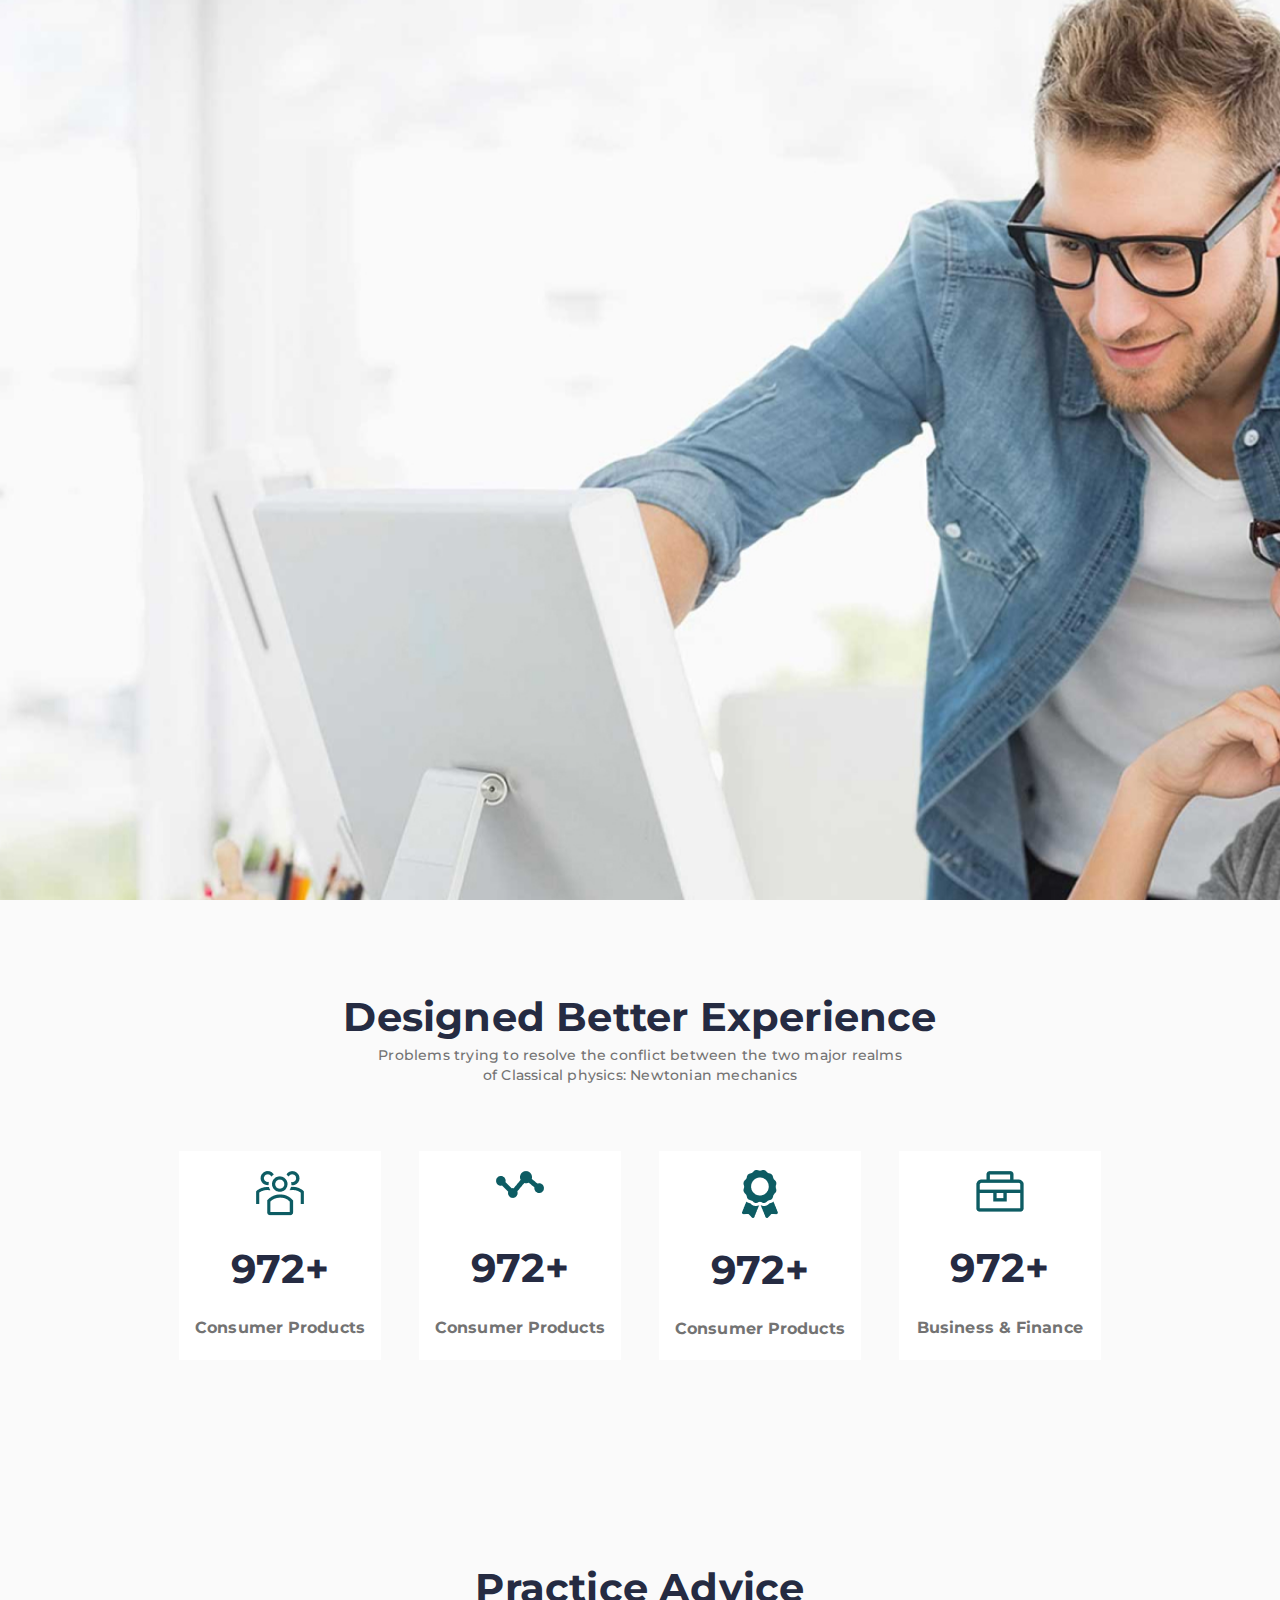
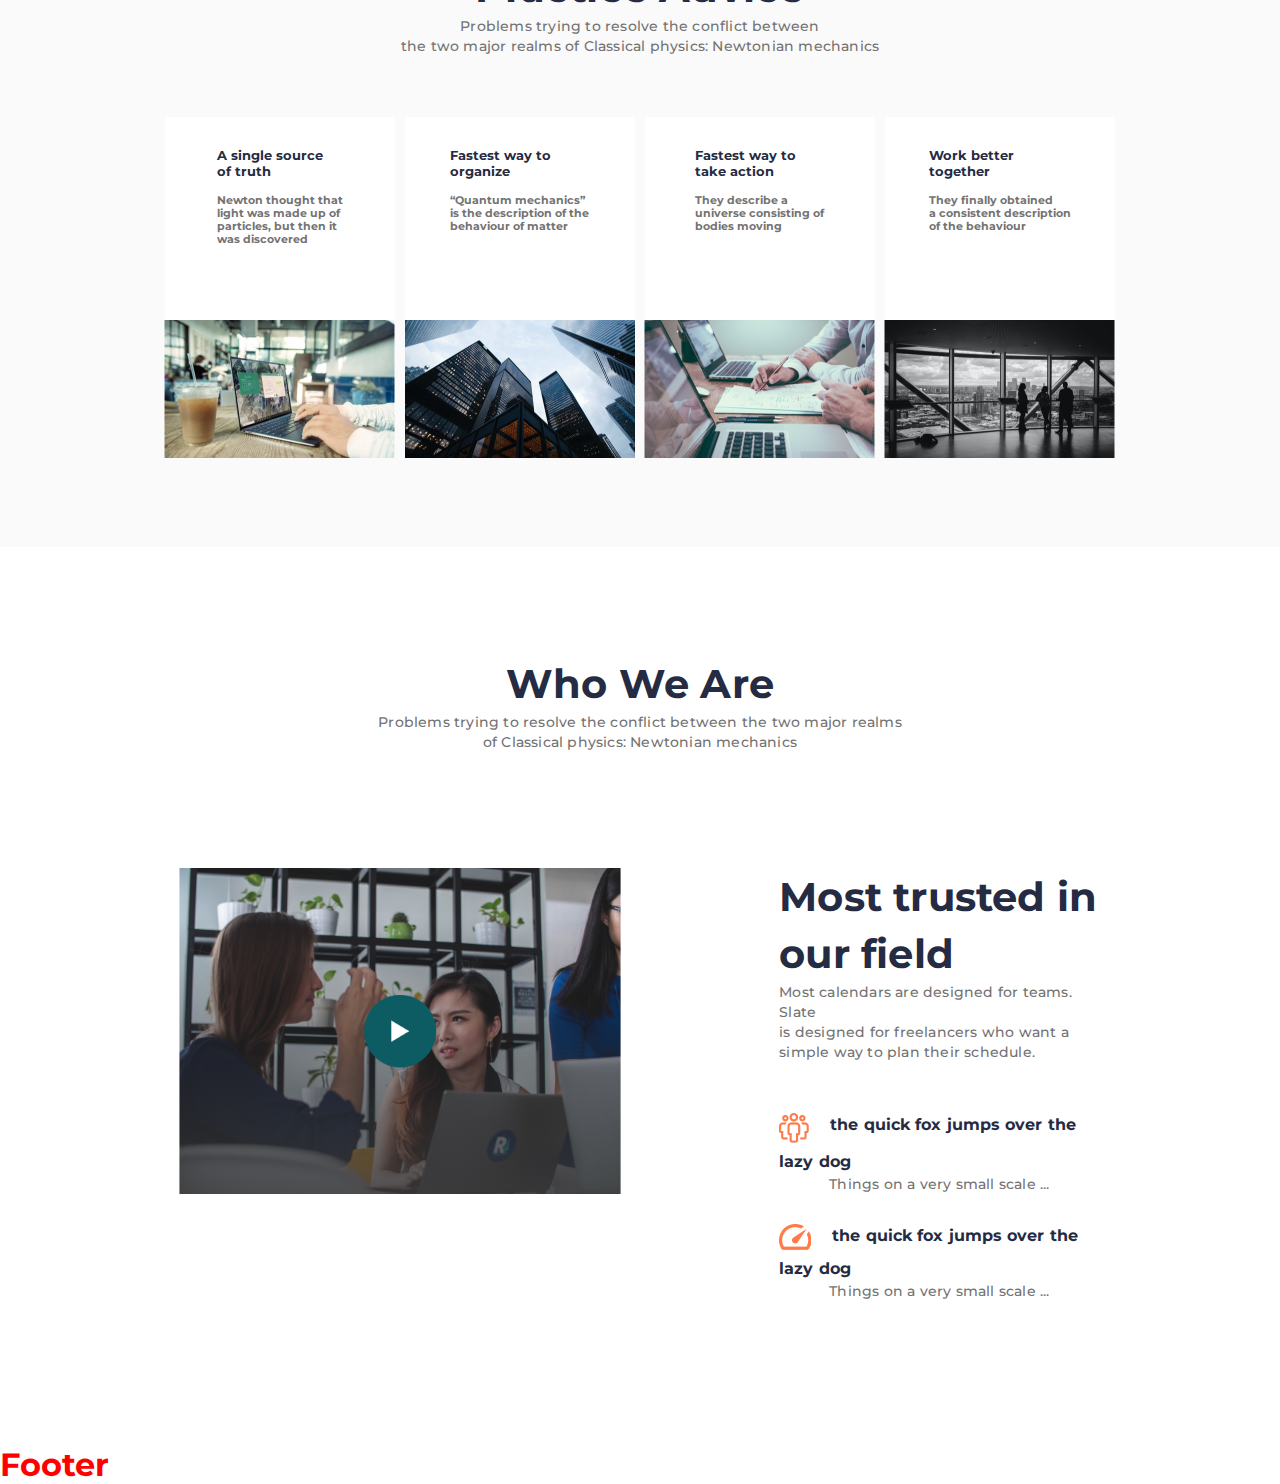
<file: index.html>
<!DOCTYPE html>
<html lang="en">
<head>
    <meta charset="UTF-8">
    <meta http-equiv="X-UA-Compatible" content="IE=edge">
    <meta name="viewport" content="width=device-width, initial-scale=1.0">
    <title>Relvise</title>
    <link rel="icon" type="image/x-icon" href="favicon.ico">
    <link rel="stylesheet" href="css/style.css">
</head>
<body>
    <div class="wrapper">
        <div class="header_bg ibg">
            <img src="images/header_bg.jpg" alt="bg">
        </div>
        <main>
            <section class="designed">
                <div class="container">
                    <div class="row">
                        <div class="col-12">
                            <div class="title">
                                <h1>Designed Better Experience</h1>
                                <h6>Problems trying to resolve the conflict between the two major realms <br>
                                of Classical physics: Newtonian mechanics </h6>
                            </div>
                        </div>
                    </div>
                    <div class="row">
                        <div class="col-3">
                            <div class="cards">
                                <div class="cards_logo"><img src="ico/clarity_users-line.png" alt="Users"></div>
                                <div class="cards_counter">972+</div>
                                <h5>Consumer Products </h5>
                            </div>
                        </div>    
                        <div class="col-3">
                            <div class="cards">
                                <div class="cards_logo"><img src="ico/bx_bx-stats.png" alt="Stats"></div>
                                <div class="cards_counter">972+</div>
                                <h5>Consumer Products </h5>
                            </div>
                        </div>    
                        <div class="col-3">
                            <div class="cards">
                                <div class="cards_logo"><img src="ico/fa-solid_award.png" alt="Solid"></div>
                                <div class="cards_counter">972+</div>
                                <h5>Consumer Products </h5>
                            </div>
                        </div>    
                        <div class="col-3">
                            <div class="cards">
                                <div class="cards_logo"><img src="ico/carbon_tool-box.png" alt="Tool"></div>
                                <div class="cards_counter">972+</div>
                                <h5>Business & Finance </h5>
                            </div>
                        </div>
                    </div>
                </div>    
            </section>
            <section class="practice">
                <div class="container">
                    <div class="row">
                        <div class="col-12">
                            <div class="title">
                                <h1>Practice Advice</h1>
                                <h6>Problems trying to resolve the conflict between <br>
                                    the two major realms of Classical physics: Newtonian mechanics </h6>
                            </div>
                        </div>
                    </div>
                    <div class="row">
                        <div class="col-3">
                            <div class="cards">
                                <div>
                                    <h5>A single source <br>
                                        of truth</h5>
                                    <h6>Newton thought that <br> 
                                        light was made up of <br>
                                        particles, but then it <br>
                                        was discovered </h6>
                                </div>
                                <img src="images/cover.jpg" alt="Cover">    
                            </div>
                        </div>
                        <div class="col-3">
                            <div class="cards">
                                <div>
                                    <h5>Fastest way to <br>
                                        organize</h5>
                                    <h6>“Quantum mechanics” <br>
                                        is the description of the <br> 
                                        behaviour of matter </h6>
                                </div>
                                <img src="images/cover_2.jpg" alt="Cover">    
                            </div>
                        </div>
                        <div class="col-3">
                            <div class="cards">
                                <div>
                                    <h5>Fastest way to <br>
                                        take action</h5>
                                    <h6>They describe a <br>
                                        universe consisting of <br>
                                        bodies moving</h6>
                                </div>
                                <img src="images/cover_3.jpg" alt="Cover">    
                            </div>
                        </div>
                        <div class="col-3">
                            <div class="cards">
                                <div>
                                    <h5>Work better  <br>
                                        together</h5>
                                    <h6>They finally obtained <br>
                                        a consistent description <br>
                                        of the behaviour  </h6>
                                </div>
                                <img src="images/cover_4.jpg" alt="Cover">    
                            </div>
                        </div>
                    </div>
                </div>
            </section>
            <section class="whoweare">
                <div class="container">
                    <div class="row">
                        <div class="col-12">
                            <div class="title">
                                <h1>Who We Are</h1>
                                <h6>Problems trying to resolve the conflict between the two major realms <br>
                                    of Classical physics: Newtonian mechanics </h6>
                            </div>
                        </div>
                    </div>
                    <div class="row">
                        <div class="col-6">
                            <div>
                                <img src="images/video.jpg" alt="Youtube">
                            </div>
                        </div>
                        <div class="col-6">
                            <div class="title">
                                <h1>Most trusted in <br> 
                                    our field</h1>
                                <h6>Most calendars are designed for teams. Slate <br>
                                    is designed for freelancers who want a <br>
                                    simple way to plan their schedule.</h6>        
                            </div>
                            <div class="subtitle">
                                <div>
                                    <h5>the quick fox jumps over the lazy 
                                        dog</h5>
                                    <h6>Things on a very small scale ...</h6>
                                </div>
                                <div>
                                    <h5>the quick fox jumps over the lazy 
                                        dog</h5>
                                    <h6>Things on a very small scale ...</h6>
                                </div>    
                            </div>
                        </div>
                    </div>
                </div>
            </section>
        </main>
        <footer>
            <h1>Footer</h1>
        </footer>
    </div>
    <!-- Jquery -->
    <script src="https://code.jquery.com/jquery-3.6.0.slim.js"></script>
    <!-- Burger -->
    <script src="js/script.js"></script>
</body>
</html>
</file>
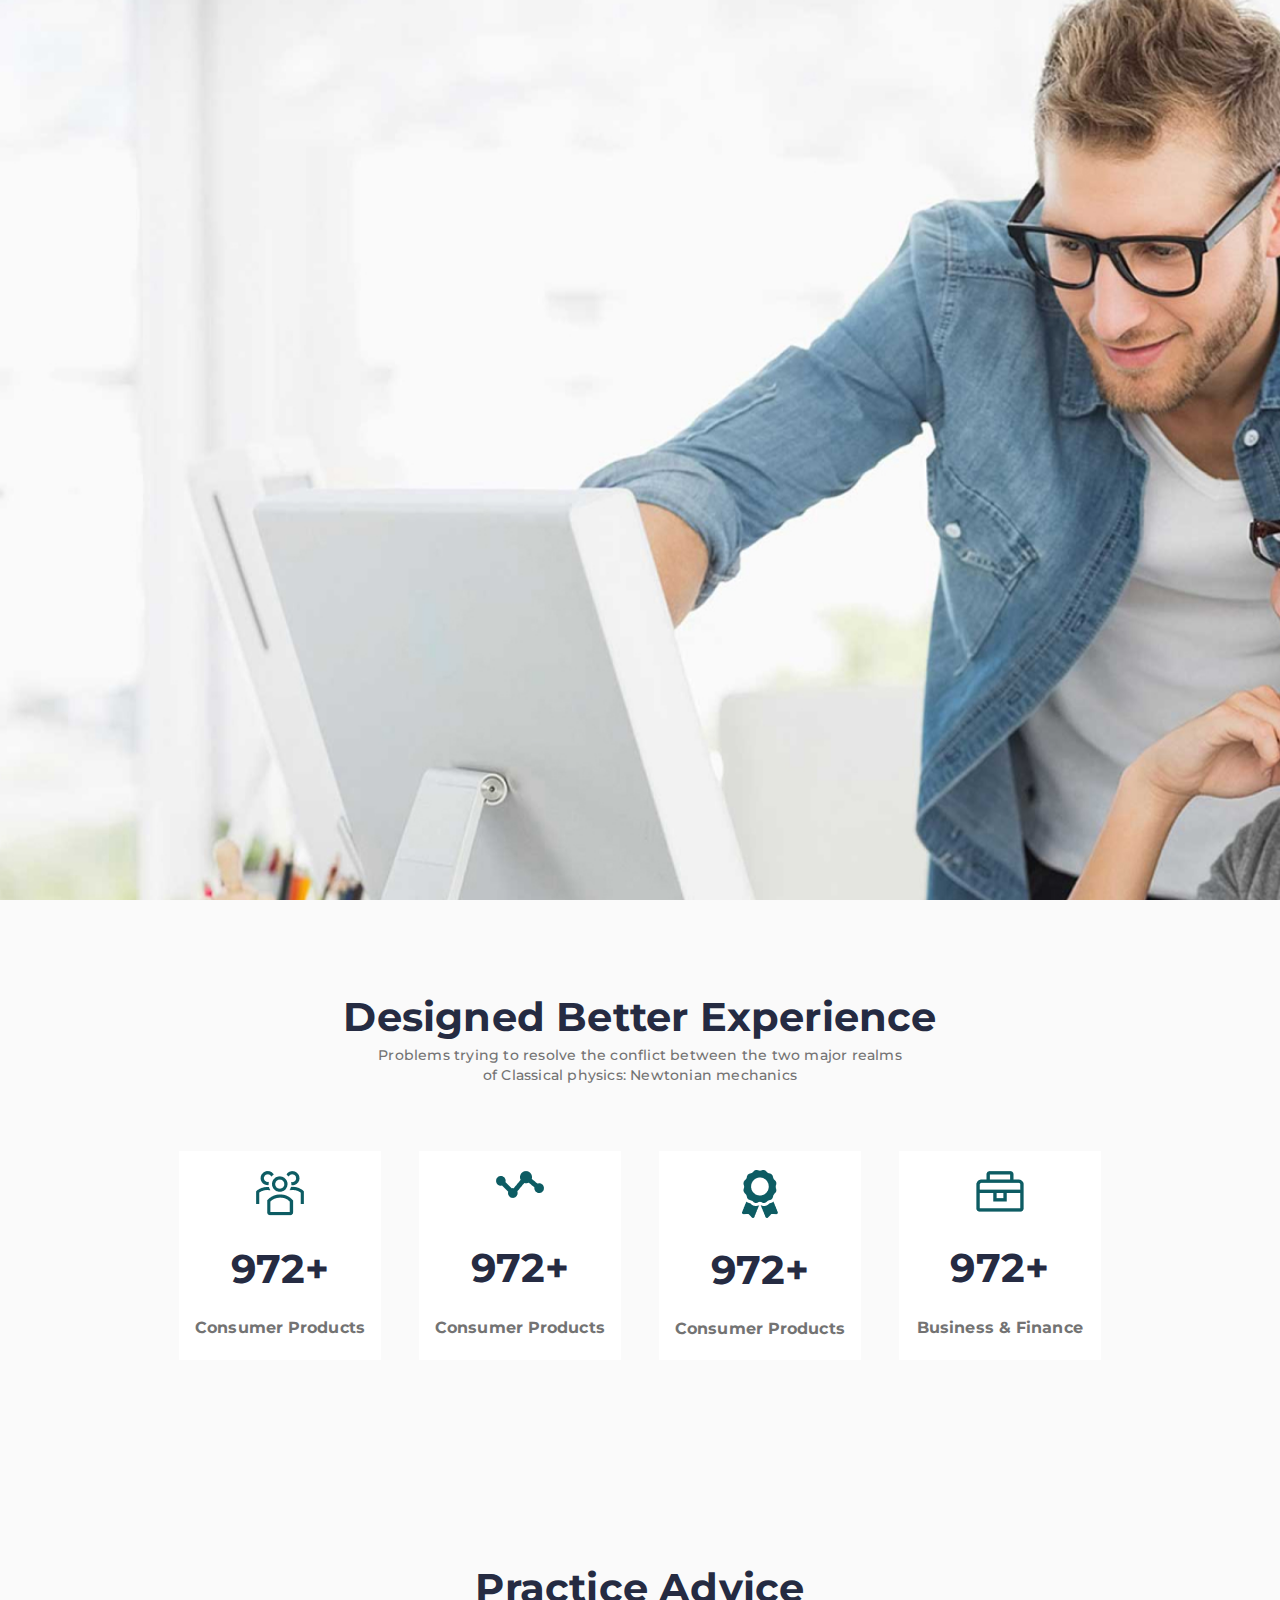
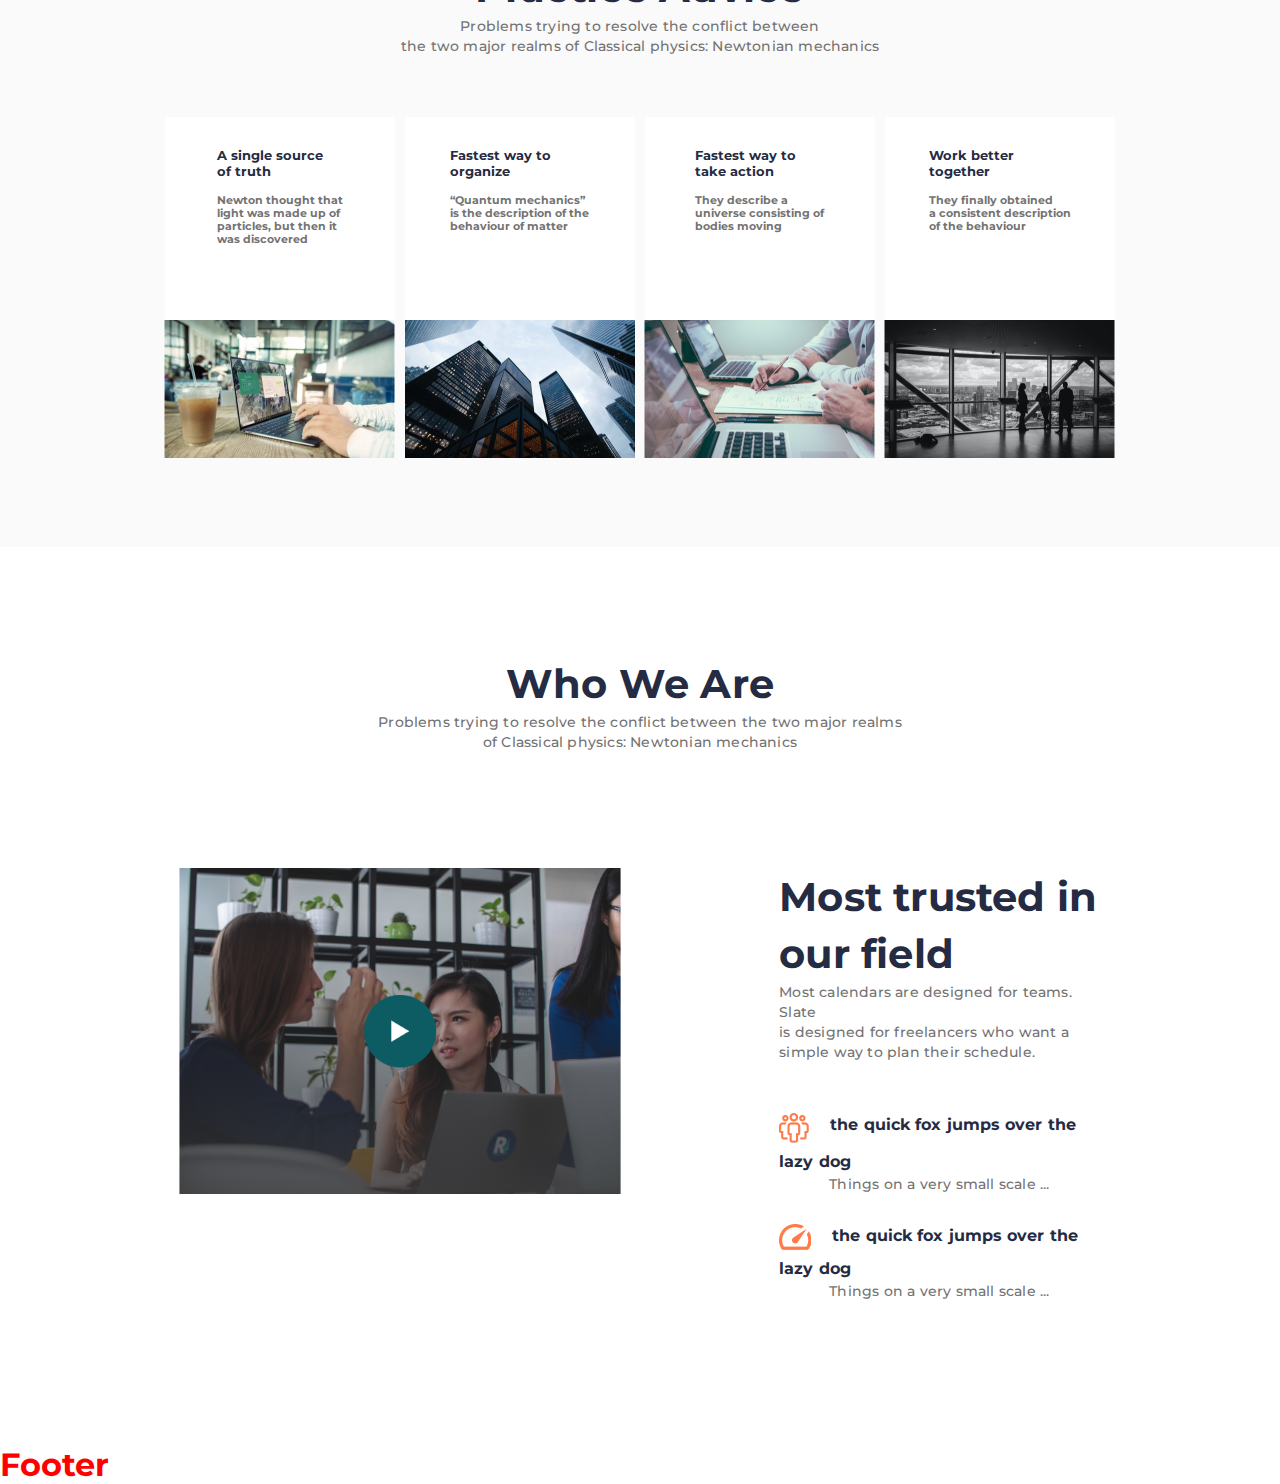
<file: index_test.html>
<!DOCTYPE html>
<html lang="en">
<head>
    <meta charset="UTF-8">
    <meta http-equiv="X-UA-Compatible" content="IE=edge">
    <meta name="viewport" content="width=device-width, initial-scale=1.0">
    <title>Relvise</title>
    <link rel="icon" type="image/x-icon" href="favicon.ico">
    <link rel="stylesheet" href="css/style.css">
</head>
<body>
    <div class="wrapper">
        <div class="header_bg ibg">
            <img src="images/header_bg.jpg" alt="bg">
        </div>
        <main>
            <section class="designed">
                <div class="container">
                    <div class="row">
                        <div class="col-12">
                            <div class="title">
                                <h1>Designed Better Experience</h1>
                                <h6>Problems trying to resolve the conflict between the two major realms <br>
                                of Classical physics: Newtonian mechanics </h6>
                            </div>
                        </div>
                    </div>
                    <div class="row">
                        <div class="col-3">
                            <div class="cards">
                                <div class="cards_logo"><img src="ico/clarity_users-line.png" alt="Users"></div>
                                <div class="cards_counter">972+</div>
                                <h5>Consumer Products </h5>
                            </div>
                        </div>    
                        <div class="col-3">
                            <div class="cards">
                                <div class="cards_logo"><img src="ico/bx_bx-stats.png" alt="Stats"></div>
                                <div class="cards_counter">972+</div>
                                <h5>Consumer Products </h5>
                            </div>
                        </div>    
                        <div class="col-3">
                            <div class="cards">
                                <div class="cards_logo"><img src="ico/fa-solid_award.png" alt="Solid"></div>
                                <div class="cards_counter">972+</div>
                                <h5>Consumer Products </h5>
                            </div>
                        </div>    
                        <div class="col-3">
                            <div class="cards">
                                <div class="cards_logo"><img src="ico/carbon_tool-box.png" alt="Tool"></div>
                                <div class="cards_counter">972+</div>
                                <h5>Business & Finance </h5>
                            </div>
                        </div>
                    </div>
                </div>    
            </section>
            <section class="practice">
                <div class="container">
                    <div class="row">
                        <div class="col-12">
                            <div class="title">
                                <h1>Practice Advice</h1>
                                <h6>Problems trying to resolve the conflict between <br>
                                    the two major realms of Classical physics: Newtonian mechanics </h6>
                            </div>
                        </div>
                    </div>
                    <div class="row">
                        <div class="col-3">
                            <div class="cards">
                                <div>
                                    <h5>A single source <br>
                                        of truth</h5>
                                    <h6>Newton thought that <br> 
                                        light was made up of <br>
                                        particles, but then it <br>
                                        was discovered </h6>
                                </div>
                                <img src="images/cover.jpg" alt="Cover">    
                            </div>
                        </div>
                        <div class="col-3">
                            <div class="cards">
                                <div>
                                    <h5>Fastest way to <br>
                                        organize</h5>
                                    <h6>“Quantum mechanics” <br>
                                        is the description of the <br> 
                                        behaviour of matter </h6>
                                </div>
                                <img src="images/cover_2.jpg" alt="Cover">    
                            </div>
                        </div>
                        <div class="col-3">
                            <div class="cards">
                                <div>
                                    <h5>Fastest way to <br>
                                        take action</h5>
                                    <h6>They describe a <br>
                                        universe consisting of <br>
                                        bodies moving</h6>
                                </div>
                                <img src="images/cover_3.jpg" alt="Cover">    
                            </div>
                        </div>
                        <div class="col-3">
                            <div class="cards">
                                <div>
                                    <h5>Work better  <br>
                                        together</h5>
                                    <h6>They finally obtained <br>
                                        a consistent description <br>
                                        of the behaviour  </h6>
                                </div>
                                <img src="images/cover_4.jpg" alt="Cover">    
                            </div>
                        </div>
                    </div>
                </div>
            </section>
            <section class="whoweare">
                <div class="container">
                    <div class="row">
                        <div class="col-12">
                            <div class="title">
                                <h1>Who We Are</h1>
                                <h6>Problems trying to resolve the conflict between the two major realms <br>
                                    of Classical physics: Newtonian mechanics </h6>
                            </div>
                        </div>
                    </div>
                    <div class="row">
                        <div class="col-6">
                            <div>
                                <img src="images/video.jpg" alt="Youtube">
                            </div>
                        </div>
                        <div class="col-6">
                            <div class="title">
                                <h1>Most trusted in <br> 
                                    our field</h1>
                                <h6>Most calendars are designed for teams. Slate <br>
                                    is designed for freelancers who want a <br>
                                    simple way to plan their schedule.</h6>        
                            </div>
                            <div class="subtitle">
                                <div>
                                    <h5>the quick fox jumps over the lazy 
                                        dog</h5>
                                    <h6>Things on a very small scale ...</h6>
                                </div>
                                <div>
                                    <h5>the quick fox jumps over the lazy 
                                        dog</h5>
                                    <h6>Things on a very small scale ...</h6>
                                </div>    
                            </div>
                        </div>
                    </div>
                </div>
            </section>
        </main>
        <footer>
            <h1>Footer</h1>
        </footer>
    </div>
    <!-- Jquery -->
    <script src="https://code.jquery.com/jquery-3.6.0.slim.js"></script>
    <!-- Burger -->
    <script src="js/script.js"></script>
</body>
</html>
</file>
<file: css/style.css>
@import url("https://fonts.googleapis.com/css2?family=Montserrat:ital,wght@0,100;0,200;0,300;0,400;0,500;0,600;0,700;0,800;0,900;1,100;1,200;1,300;1,400;1,500;1,600;1,700;1,800;1,900&display=swap");
*, *::before, *::after {
  padding: 0;
  margin: 0;
  border: 0;
  box-sizing: border-box; }

html, body {
  background-color: #ffffff;
  color: black;
  font-family: 'Montserrat', sans-serif;
  height: 100%; }

.container {
  width: 90%;
  margin-left: auto;
  margin-right: auto; }
  @media only screen and (min-width: 33.75em) {
    .container {
      width: 80%; } }
  @media only screen and (min-width: 70em) {
    .container {
      width: 75%;
      max-width: 71.625rem; } }

.row {
  position: relative;
  width: 100%; }

.row [class^="col"] {
  float: left;
  margin: 0.5rem 2%;
  min-height: 0.125rem; }

.row::after {
  content: "";
  display: table;
  clear: both; }

.col-1,
.col-2,
.col-3,
.col-4,
.col-5,
.col-6,
.col-7,
.col-8,
.col-9,
.col-10,
.col-11,
.col-12 {
  width: 96%; }

.col-1-sm {
  width: 4.3333333333%; }

.col-2-sm {
  width: 12.6666666667%; }

.col-3-sm {
  width: 21%; }

.col-4-sm {
  width: 29.3333333333%; }

.col-5-sm {
  width: 37.6666666667%; }

.col-6-sm {
  width: 46%; }

.col-7-sm {
  width: 54.3333333333%; }

.col-8-sm {
  width: 62.6666666667%; }

.col-9-sm {
  width: 71%; }

.col-10-sm {
  width: 79.3333333333%; }

.col-11-sm {
  width: 87.6666666667%; }

.col-12-sm {
  width: 96%; }

@media only screen and (min-width: 45em) {
  .col-1 {
    width: 4.3333333333%; }

  .col-2 {
    width: 12.6666666667%; }

  .col-3 {
    width: 21%; }

  .col-4 {
    width: 29.3333333333%; }

  .col-5 {
    width: 37.6666666667%; }

  .col-6 {
    width: 46%; }

  .col-7 {
    width: 54.3333333333%; }

  .col-8 {
    width: 62.6666666667%; }

  .col-9 {
    width: 71%; }

  .col-10 {
    width: 79.3333333333%; }

  .col-11 {
    width: 87.6666666667%; }

  .col-12 {
    width: 96%; }

  .hidden-sm {
    display: block; } }
/* IBG */
.ibg {
  background-position: center;
  background-size: cover;
  background-repeat: no-repeat;
  position: relative; }

.ibg img {
  width: 0;
  height: 0;
  position: absolute;
  top: 0;
  left: 0;
  opacity: 0;
  visibility: hidden; }

/* HEADER_BG */
.header_bg {
  height: 100vh; }

/* MAIN */
.designed {
  min-height: 526px;
  background: #FAFAFA; }
  .designed .row:nth-child(1) .col-12 .title {
    margin-top: 80px;
    margin-bottom: 50px;
    text-align: center; }
    .designed .row:nth-child(1) .col-12 .title h1 {
      font-family: 'Montserrat';
      font-style: normal;
      font-weight: 700;
      font-size: 40px;
      line-height: 57px;
      letter-spacing: 0.2px;
      color: #252B42; }
    .designed .row:nth-child(1) .col-12 .title h6 {
      font-family: 'Montserrat';
      font-style: normal;
      font-weight: 500;
      font-size: 14px;
      line-height: 20px;
      letter-spacing: 0.2px;
      color: #737373; }
  .designed .row:nth-child(2) .col-3 {
    display: flex;
    justify-content: center; }
    .designed .row:nth-child(2) .col-3 .cards {
      width: 230px;
      height: 209px;
      background-color: #fff;
      display: flex;
      flex-direction: column;
      align-content: center;
      align-items: center;
      justify-content: space-evenly; }
      .designed .row:nth-child(2) .col-3 .cards .cards_logo {
        min-height: 48px; }
      .designed .row:nth-child(2) .col-3 .cards .cards_counter {
        font-family: 'Montserrat';
        font-style: normal;
        font-weight: 700;
        font-size: 40px;
        line-height: 57px;
        letter-spacing: 0.2px;
        color: #252B42; }
      .designed .row:nth-child(2) .col-3 .cards h5 {
        font-family: 'Montserrat';
        font-style: normal;
        font-weight: 700;
        font-size: 16px;
        line-height: 24px;
        letter-spacing: 0.1px;
        color: #737373;
        text-align: center; }

.practice {
  min-height: 699px;
  background-color: #FAFAFA; }
  .practice .row:nth-child(1) .col-12 .title {
    margin-top: 125px;
    margin-bottom: 45px;
    text-align: center; }
    .practice .row:nth-child(1) .col-12 .title h1 {
      font-family: 'Montserrat';
      font-style: normal;
      font-weight: 700;
      font-size: 40px;
      line-height: 57px;
      letter-spacing: 0.2px;
      color: #252B42; }
    .practice .row:nth-child(1) .col-12 .title h6 {
      font-family: 'Montserrat';
      font-style: normal;
      font-weight: 500;
      font-size: 14px;
      line-height: 20px;
      letter-spacing: 0.2px;
      color: #737373; }
  .practice .row:nth-child(2)
  .col-3 {
    display: flex;
    justify-content: center; }
    .practice .row:nth-child(2)
    .col-3 .cards {
      width: 230px;
      height: 341px;
      margin-bottom: 81px;
      background-color: #fff;
      display: flex;
      flex-direction: column;
      align-content: center;
      align-items: center;
      justify-content: space-between; }
      .practice .row:nth-child(2)
      .col-3 .cards div:nth-child(1) {
        padding: 30px; }
        .practice .row:nth-child(2)
        .col-3 .cards div:nth-child(1) h5 {
          margin-bottom: 15px;
          color: #252B42; }
        .practice .row:nth-child(2)
        .col-3 .cards div:nth-child(1) h6 {
          color: #737373; }

.whoweare {
  margin-bottom: 136px; }
  .whoweare .row:nth-child(1) .col-12 .title {
    margin-top: 100px;
    margin-bottom: 100px;
    text-align: center; }
    .whoweare .row:nth-child(1) .col-12 .title h1 {
      font-family: 'Montserrat';
      font-style: normal;
      font-weight: 700;
      font-size: 40px;
      line-height: 57px;
      letter-spacing: 0.2px;
      color: #252B42; }
    .whoweare .row:nth-child(1) .col-12 .title h6 {
      font-family: 'Montserrat';
      font-style: normal;
      font-weight: 500;
      font-size: 14px;
      line-height: 20px;
      letter-spacing: 0.2px;
      color: #737373;
      color: #737373; }
  .whoweare .row:nth-child(2) .col-6:nth-child(1) div > img {
    width: 100%;
    height: 100%; }
  .whoweare .row:nth-child(2) .col-6:nth-child(2) .title {
    margin-left: 120px; }
    @media (max-width: 720px) {
      .whoweare .row:nth-child(2) .col-6:nth-child(2) .title {
        margin-left: 0px; } }
    .whoweare .row:nth-child(2) .col-6:nth-child(2) .title h1 {
      font-family: 'Montserrat';
      font-style: normal;
      font-weight: 700;
      font-size: 40px;
      line-height: 57px;
      letter-spacing: 0.2px;
      color: #252B42; }
    .whoweare .row:nth-child(2) .col-6:nth-child(2) .title h6 {
      font-family: 'Montserrat';
      font-style: normal;
      font-weight: 500;
      font-size: 14px;
      line-height: 20px;
      letter-spacing: 0.2px;
      color: #737373;
      color: #737373; }
  .whoweare .row:nth-child(2) .col-6:nth-child(2) .subtitle {
    margin-top: 51px;
    margin-left: 120px; }
    @media (max-width: 720px) {
      .whoweare .row:nth-child(2) .col-6:nth-child(2) .subtitle {
        margin-left: 0px; } }
    .whoweare .row:nth-child(2) .col-6:nth-child(2) .subtitle div:nth-child(1) {
      margin-bottom: 30px; }
      .whoweare .row:nth-child(2) .col-6:nth-child(2) .subtitle div:nth-child(1) h5::before {
        content: url("../ico/clarity_users-line_orange.png");
        width: 30px;
        height: 30px;
        vertical-align: top;
        margin-right: 21px; }
      .whoweare .row:nth-child(2) .col-6:nth-child(2) .subtitle div:nth-child(1) h5 {
        font-family: 'Montserrat';
        font-style: normal;
        font-weight: 700;
        font-size: 16px;
        line-height: 24px;
        letter-spacing: 0.1px;
        color: #737373;
        color: #252B42; }
      .whoweare .row:nth-child(2) .col-6:nth-child(2) .subtitle div:nth-child(1) h6 {
        font-family: 'Montserrat';
        font-style: normal;
        font-weight: 500;
        font-size: 14px;
        line-height: 20px;
        letter-spacing: 0.2px;
        color: #737373;
        margin-left: 50px; }
    .whoweare .row:nth-child(2) .col-6:nth-child(2) .subtitle div:nth-child(2) h5::before {
      content: url("../ico/speed.png");
      width: 30px;
      height: 30px;
      vertical-align: top;
      margin-right: 21px; }
    .whoweare .row:nth-child(2) .col-6:nth-child(2) .subtitle div:nth-child(2) h5 {
      font-family: 'Montserrat';
      font-style: normal;
      font-weight: 700;
      font-size: 16px;
      line-height: 24px;
      letter-spacing: 0.1px;
      color: #737373;
      color: #252B42; }
    .whoweare .row:nth-child(2) .col-6:nth-child(2) .subtitle div:nth-child(2) h6 {
      font-family: 'Montserrat';
      font-style: normal;
      font-weight: 500;
      font-size: 14px;
      line-height: 20px;
      letter-spacing: 0.2px;
      color: #737373;
      margin-left: 50px; }

footer h1 {
  color: red; }

/*# sourceMappingURL=style.css.map */
</file>
